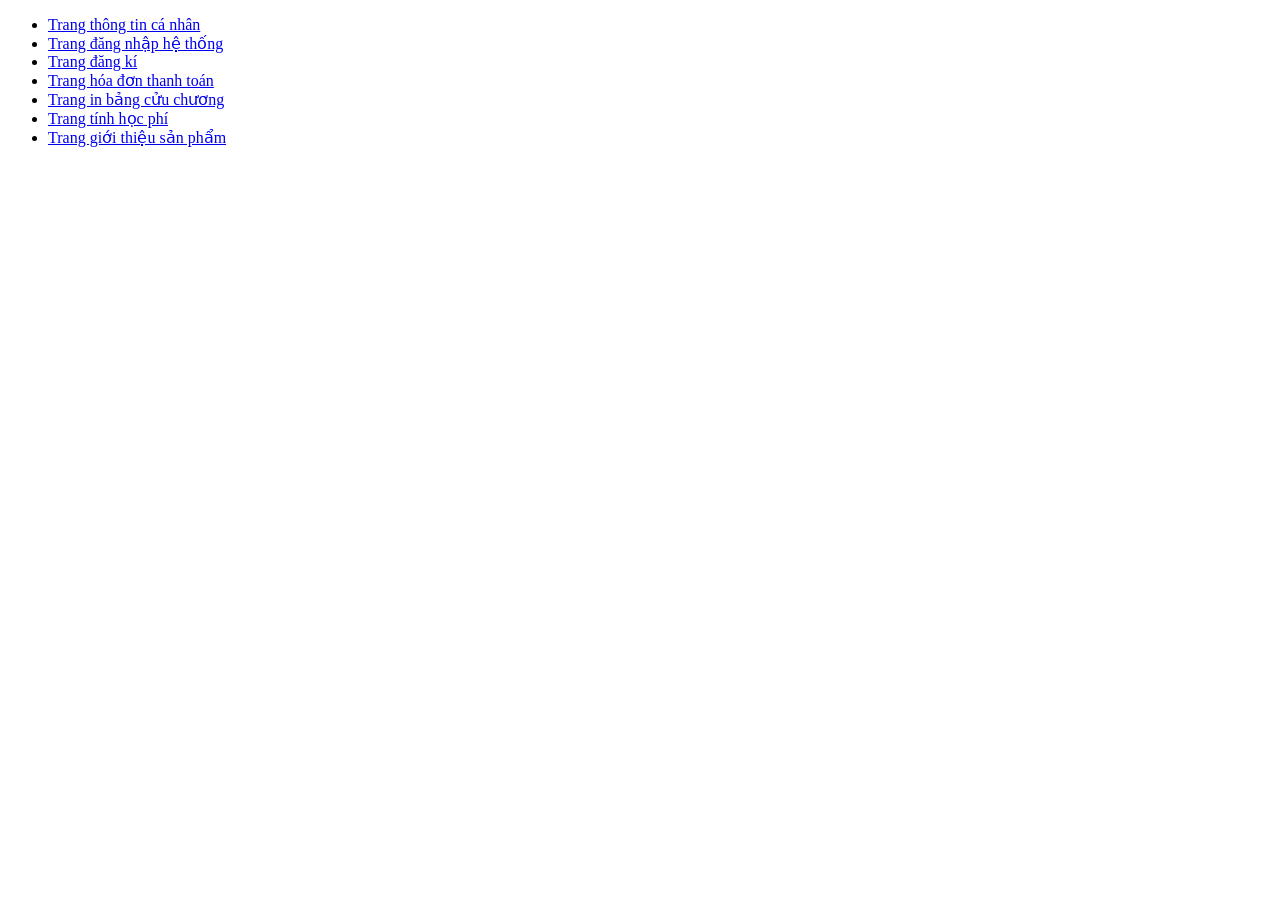
<file: index.html>
﻿<!DOCTYPE html>
<html lang = "vi">
<head>
	<title>Thiết kế web với HTML</title>
	<meta charset = "utf - 8">
</head>
<body>
	<ul>
		<li>
			<a href = "html/page1.html">Trang thông tin cá nhân</a>
		</li>
		<li>
			<a href = "html/page2.html">Trang đăng nhập hệ thống</a>
		</li>
		<li>
			<a href = "html/page3.html">Trang đăng kí</a>
		</li>
		<li>
			<a href = "html/page4.html">Trang hóa đơn thanh toán</a>
		</li>
		<li>
			<a href = "html/page5.html">Trang in bảng cửu chương</a>
		</li>
		<li>
			<a href = "html/page6.html">Trang tính học phí</a>
		</li>
		<li>
			<a href = "html/page7.html">Trang giới thiệu sản phẩm</a>
		</li>
	</ul>
</body>
</html>
</file>
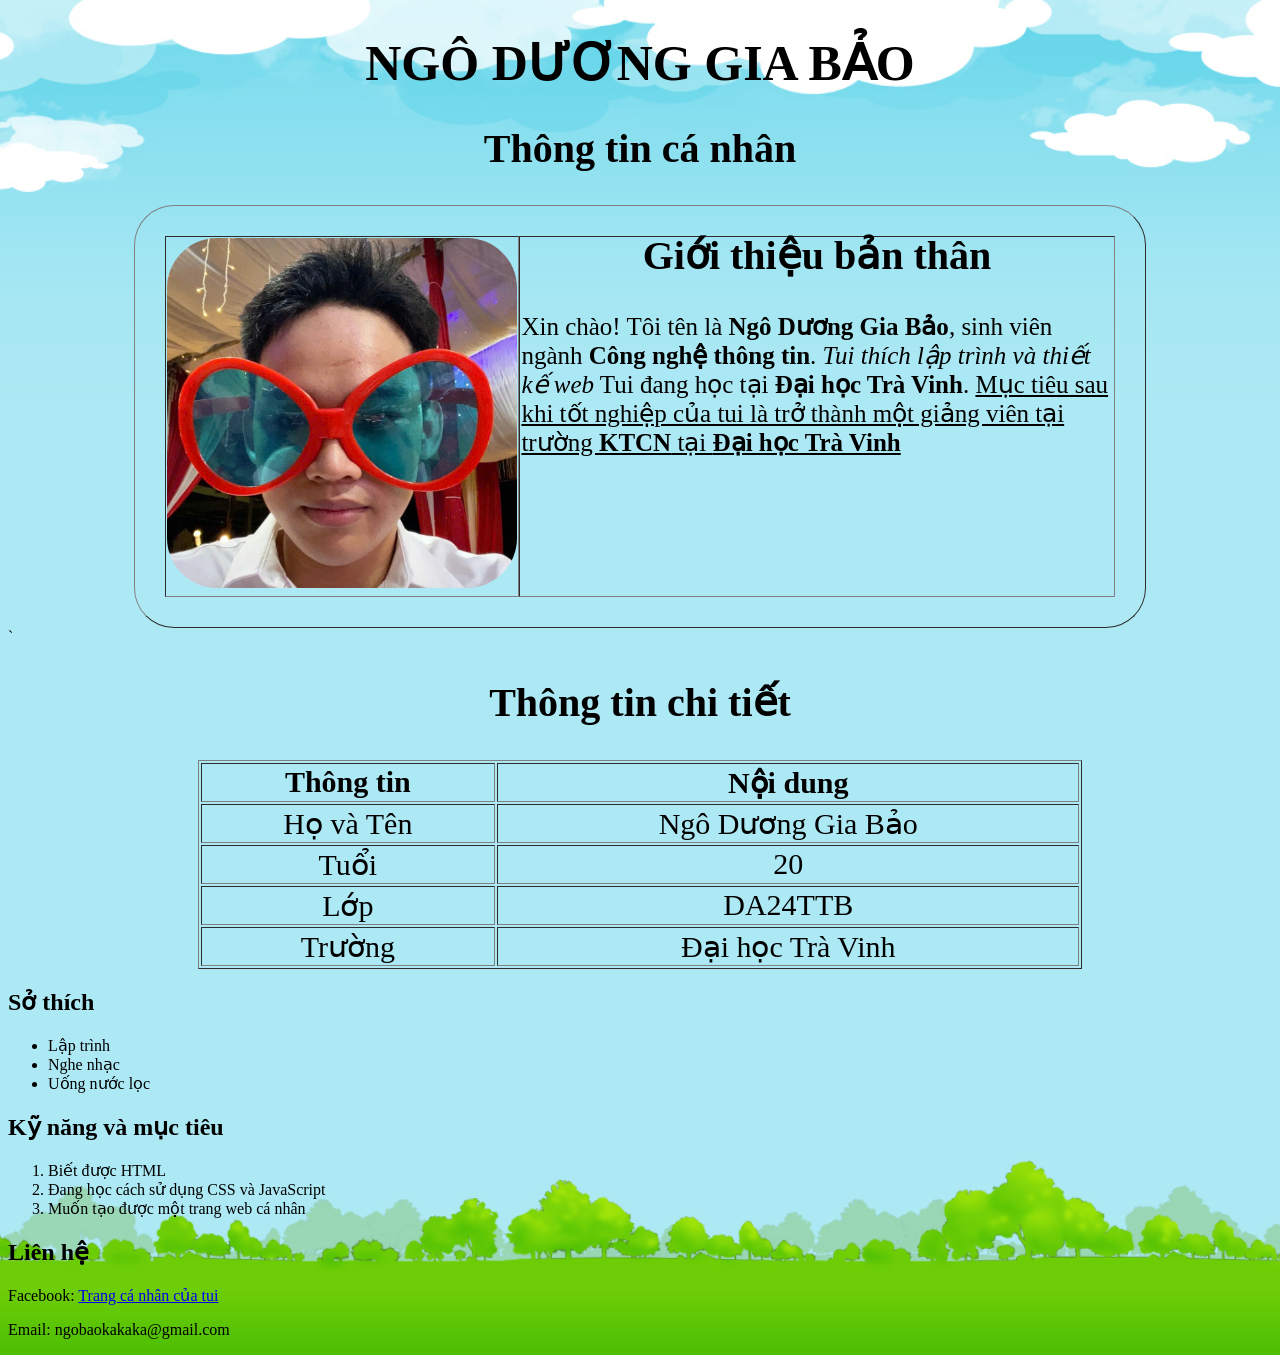
<file: html/page1.html>
﻿<!DOCTYPE html>
<html lang = "vi">
	<head>
		<title>Trang web giới thiệu bản thân</title>
			<meta charset = "utf - 8">
			<link rel = "stylesheet" href = "../css/style1.css">
			<link href="https://fonts.googleapis.com/css2?family=Poppins&display=swap" rel="stylesheet">
	</head>
	<body>
		<h1>NGÔ DƯƠNG GIA BẢO</h1>
		<h2 class = h2a>Thông tin cá nhân</h2>
		<table border = "1" cellspacing = "0" width = 100% class = tb1>
		<tr>
			<td wdth = "160" align = "center">
				<img src = "../assets/images/avatar.jpg" width = "150">
			</td>
			<td class = td1>
			<h2 class = h2b>Giới thiệu bản thân</h2>
			<p class = p1>Xin chào! Tôi tên là <b>Ngô Dương Gia Bảo</b>, sinh viên ngành <b>Công nghệ thông tin</b>. <i>Tui thích lập trình và thiết kế web</i>
			Tui đang học tại <b>Đại học Trà Vinh</b>. <u>Mục tiêu sau khi tốt nghiệp của tui là trở thành một giảng viên tại trường <b>KTCN</b> tại <b>Đại học Trà Vinh</b></u></p>
		</tr>
		</table>
`		<h2 class = h2c>Thông tin chi tiết</h2>
		<table border = "1" class = tb2>
			<tr>
				<th>Thông tin</th>
				<th>Nội dung</th>
			</tr>
			<tr>
				<td>Họ và Tên</td>
				<td>Ngô Dương Gia Bảo</td>
			</tr>
			<tr>
				<td>Tuổi</td>
				<td>20</td>
			</tr>
			<tr>
				<td>Lớp</td>
				<td>DA24TTB</td>
			</tr>
			<tr>
				<td>Trường</td>
				<td>Đại học Trà Vinh</td>
			</tr>
		</table>
		<h2>Sở thích</h2>
			<ul>
				<li>Lập trình</li>
				<li>Nghe nhạc</li>
				<li>Uống nước lọc</li>
			</ul>
		<h2>Kỹ năng và mục tiêu</h2>
			<ol>
				<li>Biết được HTML</li>
				<li>Đang học cách sử dụng CSS và JavaScript</li>
				<li>Muốn tạo được một trang web cá nhân</li>
			</ol>
		<h2>Liên hệ</h2>
		<p>Facebook: <a href = "https://www.facebook.com/giabao.ngoduong.1" target="_blank">Trang cá nhân của tui</a></p>
		<p>Email: <a>ngobaokakaka@gmail.com</a></p>
	</body>
</html>
</file>
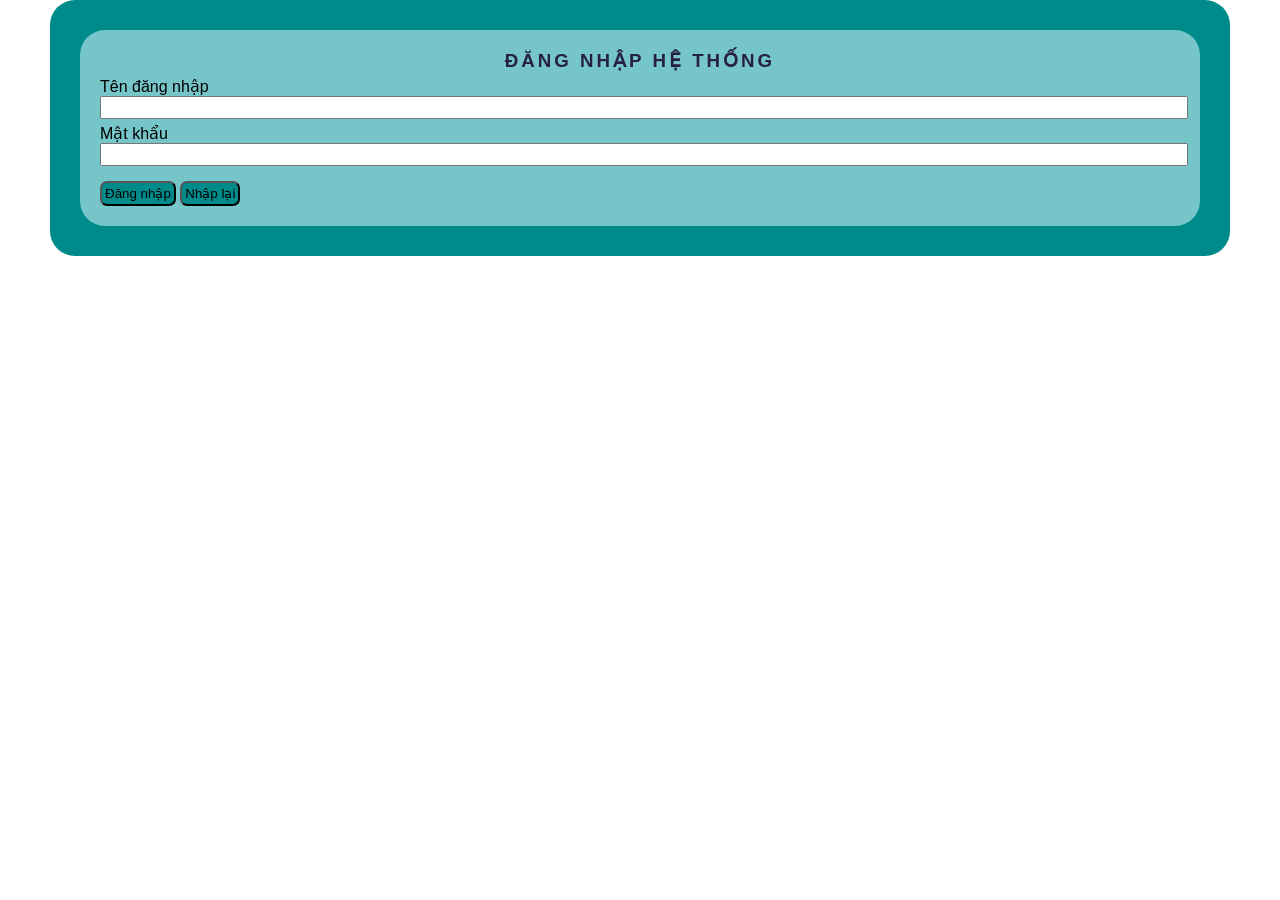
<file: html/page2.html>
﻿<!DOCTYPE html>
<html lang = "vi">
	<head>
		<title>Thiết kế form đăng nhập</title>
			<meta charset = "utf - 8">
			<link rel = "stylesheet" href = "../css/style2.css">
	</head>
	<body>
		<div class = "container">
			<form id = frmLogin>
				<h3 id = "title">Đăng nhập hệ thống</h3>
				<div class = form-group>
					<label for = "txtUsername">Tên đăng nhập</label>
					<input class = "form-control" type = "text" id = "txtUsername" name = "txtUsername">
				</div>
				<div class = "form-group">
					<label for = "txtPassword">Mật khẩu</label>
					<input class = "form-control" type = "text" id = "txtPassword" name = "txtPassword">
				</div>
				<input class = "button" type = "submit" id = "sbLogin" name = "sbLogin" value = "Đăng nhập">
				<input class = "button" type = "reset" id = "sbCancel" name = "sbLogin" value = "Nhập lại">
			</form>
		</div>
	</body>
</html>
</file>
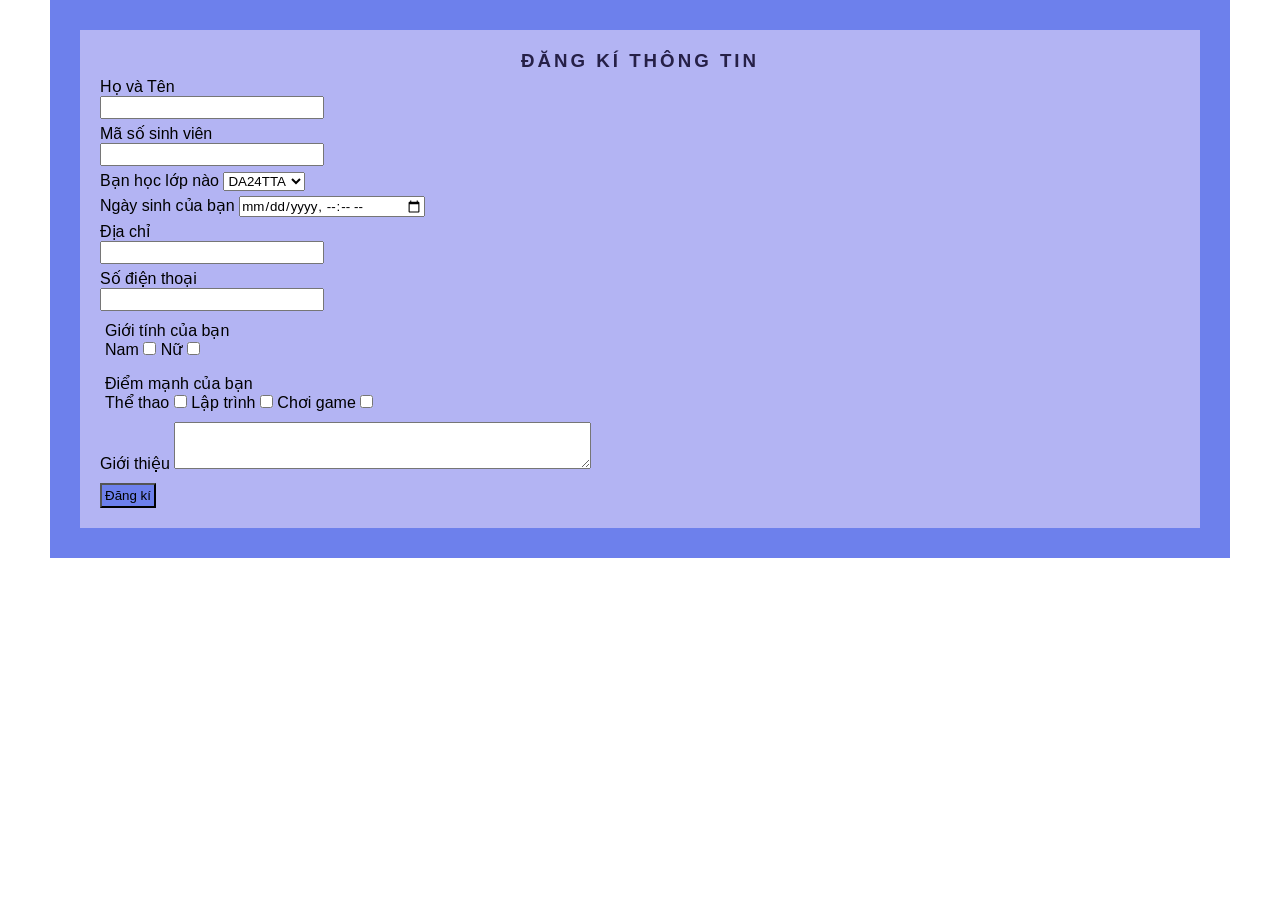
<file: html/page3.html>
﻿<!DOCTYPE html>
<html lang = "vi">
	<head>
		<title>Thiết kế form đăng kí</title>
			<meta charset = "utf - 8">
			<link rel = "stylesheet" href = "../css/style3.css">
	</head>
	<body>
			<div class = "container">
			<form id = frmLogin>
				<h3 id = "title">Đăng kí thông tin</h3>
				<div class = form-group>
					<label for = "txtName">Họ và Tên</label>
					<input class = "form-control" type = "text" id = "txtName" name = "txtName">
				</div>
				<div class = "form-group">
					<label for = "txtId">Mã số sinh viên</label>
					<input class = "form-control" type = "text" id = "txtId" name = "txtId">
				</div>
				<div class = "option-group">
				<label for="classname">Bạn học lớp nào</label>
					<select id="classname" name="classname">
					<option value="DA24TTA">DA24TTA</option>
					<option value="DA24TTB">DA24TTB</option>
					<option value="DA24TTC">DA24TTC</option>
					<option value="DA24TTD">DA24TTD</option>
					</select>
				</div>
				<div class = "option-group">
					<label for="NgaySinh">Ngày sinh của bạn</label>
					<input type="datetime-local" id="NgaySinh" name="NgaySinh">
				</div>
				<div class = form-group>
					<label for = "txtaddress">Địa chỉ</label>
					<input class = "form-control" type = "text" id = "txtaddress" name = "txtaddress">
				</div>
				<div class = "form-group">
					<label for = "txtnumber">Số điện thoại</label>
					<input class = "form-control" type = "text" id = "txtnumber" name = "txtnumber">
				</div>
				<div class = "check-group">
					<p>Giới tính của bạn</p>
					<label for="male">Nam</label>
					<input type="checkbox" id="male" name="male" value="value1">
					<label for="female">Nữ</label>
					<input type="checkbox" id="female" name="female" value="value2">
				</div>
				<div class = "check-group">
					<p>Điểm mạnh của bạn</p>
					<label for="option1">Thể thao</label>
					<input type="checkbox" id="option1" name="iption1" value="option1">
					<label for="option2">Lập trình</label>
					<input type="checkbox" id="option2" name="option2" value="option2">
					<label for="option3">Chơi game</label>
					<input type="checkbox" id="option3" name="option3" value="option3">
				</div>
				<div>
					<label for="message">Giới thiệu</label>
					<textarea id="message" name="message" rows="3" cols="50">
							
					</textarea>

				</div>
				<input class = "button" type = "submit" id = "sbLogin" name = "sbLogin" value = "Đăng kí">
			</form>
		</div>
	
	</body>
</html>
</file>
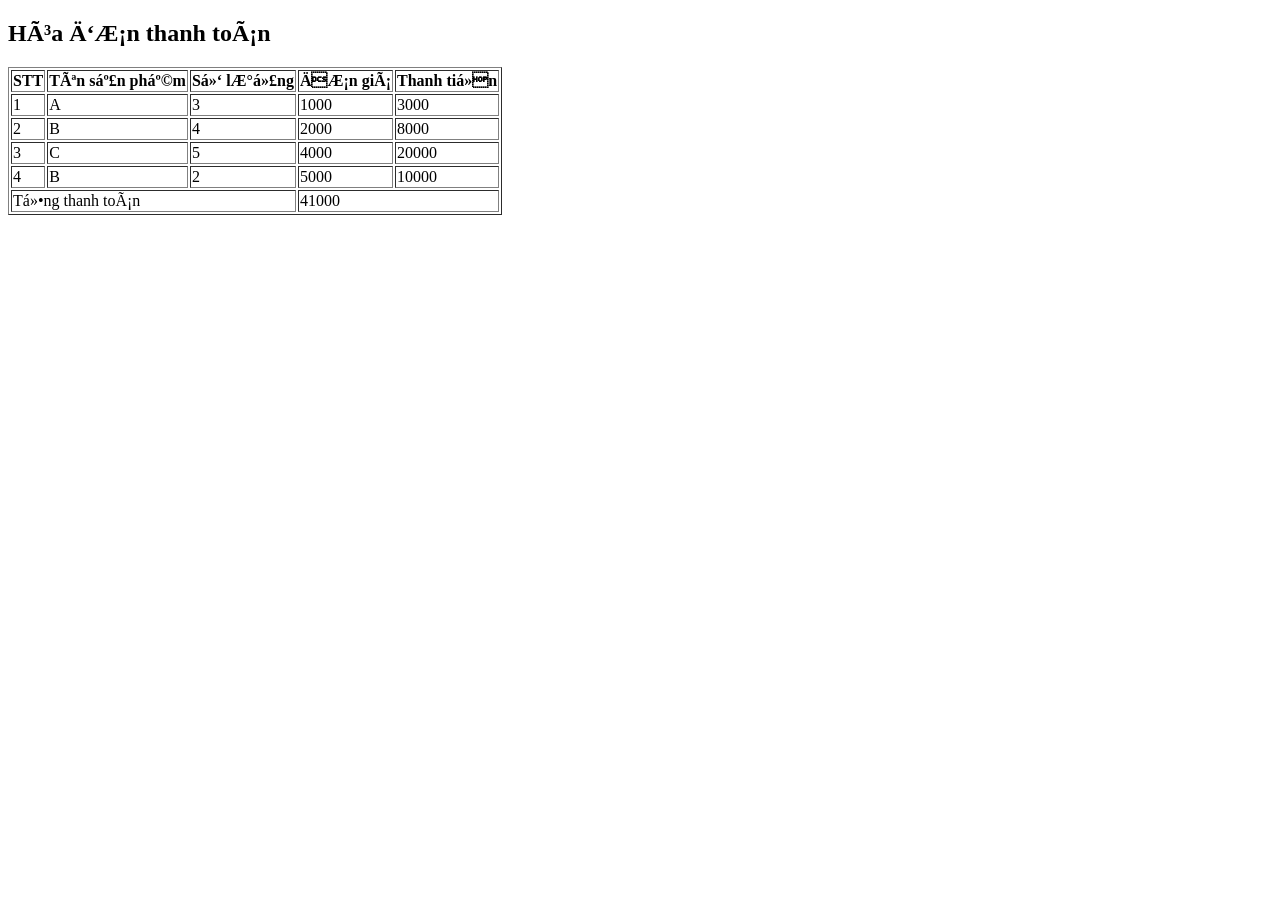
<file: html/page4.html>
<!DOCTYPE html>
<html lang = "vi">
	<head>
		<title>Hóa đơn thanh toán</title>
			<meta charset = "utf - 8">
	</head>
	<body>
		<h2> Hóa đơn thanh toán</h2>
        <table border = "1">
            <tr>
                <th>STT</th>
                <th>Tên sản phẩm</th>
                <th>Số lượng</th>
                <th>Đơn giá</th>
                <th>Thanh tiền</th>
            </tr>
            <tr>
                <td>1</td>
                <td>A</td>
                <td class = "sl">3</td>
                <td class = "dg">1000</td>
                <td class = "tt"></td>
            </tr>
            <tr>
                <td>2</td>
                <td>B</td>
                <td class = "sl">4</td>
                <td class = "dg">2000</td>
                <td class = "tt"></td>
            </tr>
            <tr>
                <td>3</td>
                <td>C</td>
                <td class = "sl">5</td>
                <td class = "dg">4000</td>
                <td class = "tt"></td>
            </tr>
            <tr>
                <td>4</td>
                <td>B</td>
                <td class = "sl">2</td>
                <td class = "dg">5000</td>
                <td class = "tt"></td>
            </tr>
            <tr>
                <td colspan="3">Tổng thanh toán</td>
                <td id = "tong" colspan="2"></td>
            </tr>
        </table>
        <script>
            const donGia =document.getElementsByClassName("dg");
            const soLuong = document.getElementsByClassName("sl");
            const thanhTien = document.getElementsByClassName("tt");
            let tong = 0;
            for (let i = 0; i < donGia.length; i++){
                thanhTien[i].innerHTML = soLuong[i].innerHTML * donGia[i].innerHTML;
                tong = tong + parseInt(thanhTien[i].innerHTML);
            }
            document.getElementById("tong").innerHTML = tong;
        </script>
	</body>
</html>
</file>
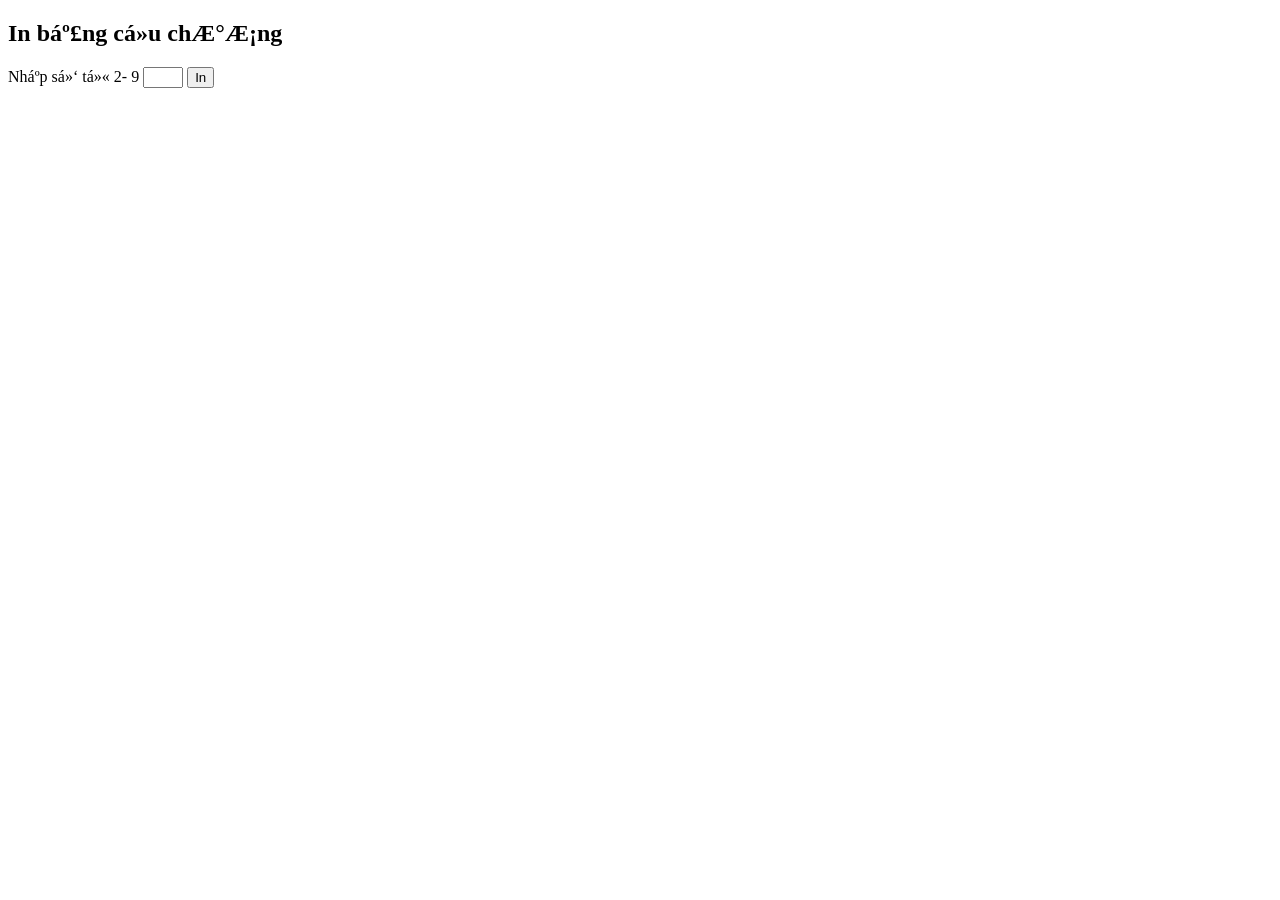
<file: html/page5.html>
<!DOCTYPE html>
<html lang = "vi">
	<head>
		<title>In bảng cửu chương</title>
			<meta charset = "utf - 8">
	</head>
	<body>
			<form id = frminBCC>
				<h2>In bảng cửu chương</h2>
					<label for = "number">Nhập số từ 2- 9</label>
					<input type = "number" min = "2" max = "9" >
				    <input type = "button" value = "In" onclick="inBCC();">
                    <div id = "kq">
                    </div>
			</form>
            <script>
                function inBCC(){
                    const myForm = document.forms["frminBCC"];
                    const myNumber = myForm.elements[0];
                    let num = parseInt(myNumber.value);
                    let kq = "";
                    for (let i = 1; i <=10; i++){
                        kq += num + " x " + i + " = " + (num*i) + "<br>";
                    }
                    document.getElementById("kq").innerHTML = kq;
                }
            </script>
	</body>
</html>
</file>
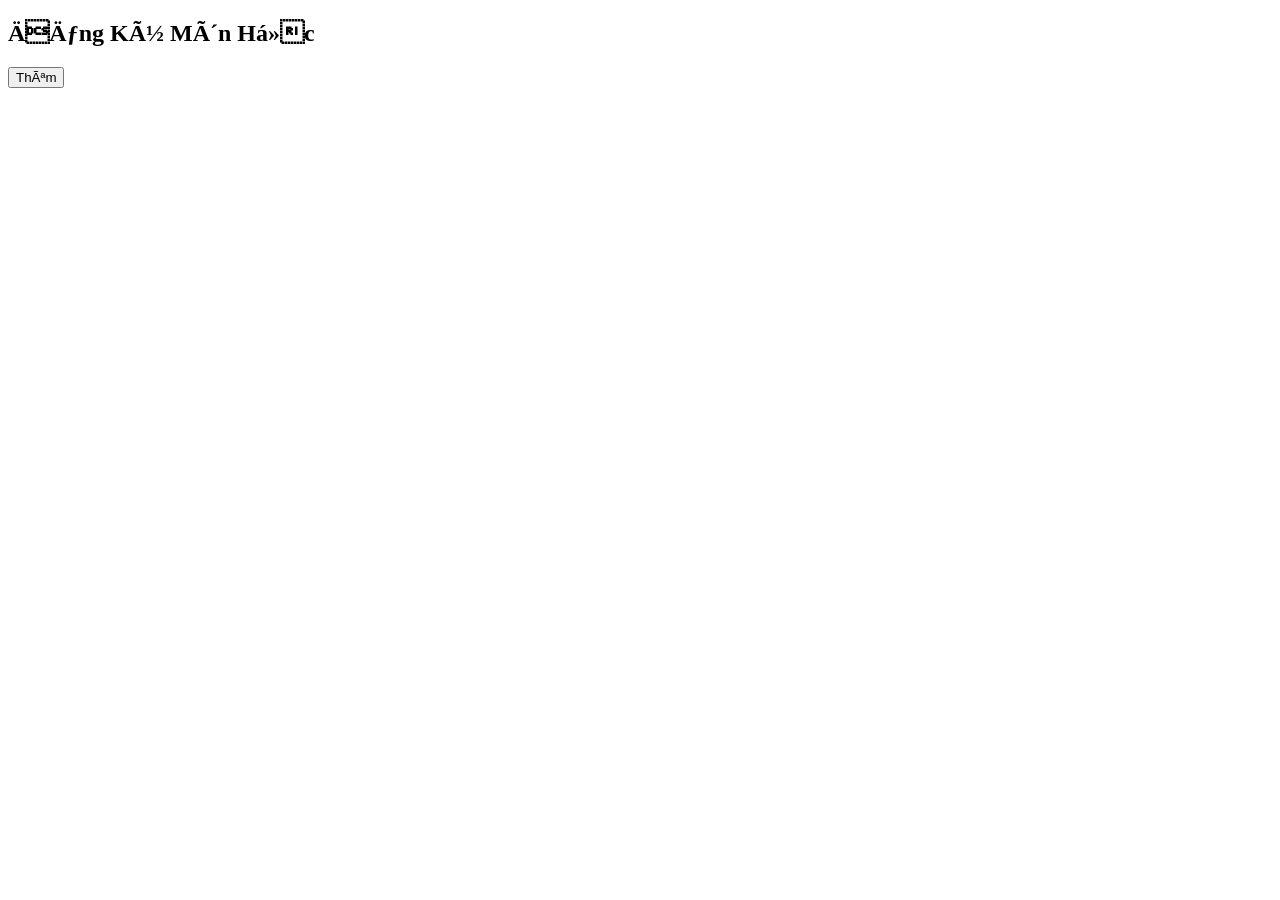
<file: html/page6.html>
<!DOCTYPE html>
<html lang = "vi">
	<head>
		<title>In bảng cửu chương</title>
			<meta charset = "utf - 8">
	</head>
	<body>
    <h2>Đăng Ký Môn Học</h2>
    <div class="container">
        <input type="button" value="Thêm" onclick="addRow()">

        <div id="main"></div>
    </div>

    <script>
        function addRow() {
            const myRow = document.createElement("div");
            myRow.setAttribute("class", "row");

            const label1 = document.createElement("label");
            label1.innerText = "Nhập môn: ";
            const input1 = document.createElement("input");
            input1.type = "text";

            const label2 = document.createElement("label");
            label2.innerText = " Số TC: ";
            const input2 = document.createElement("input");
            input2.type = "number";

            const label3 = document.createElement("label");
            label3.innerText = " Loại: ";
            const select = document.createElement("select");

            const option1 = document.createElement("option");
            option1.value = "500";
            option1.text = "Cơ sở";

            const option2 = document.createElement("option");
            option2.value = "640";
            option2.text = "Chuyên ngành";
            option2.selected = true;

            select.appendChild(option1);
            select.appendChild(option2);

            myRow.appendChild(label1);
            myRow.appendChild(input1);
            myRow.appendChild(label2);
            myRow.appendChild(input2);
            myRow.appendChild(label3);
            myRow.appendChild(select);
            document.getElementById("main").appendChild(myRow);
}
    </script>
</body>

</html>
</file>
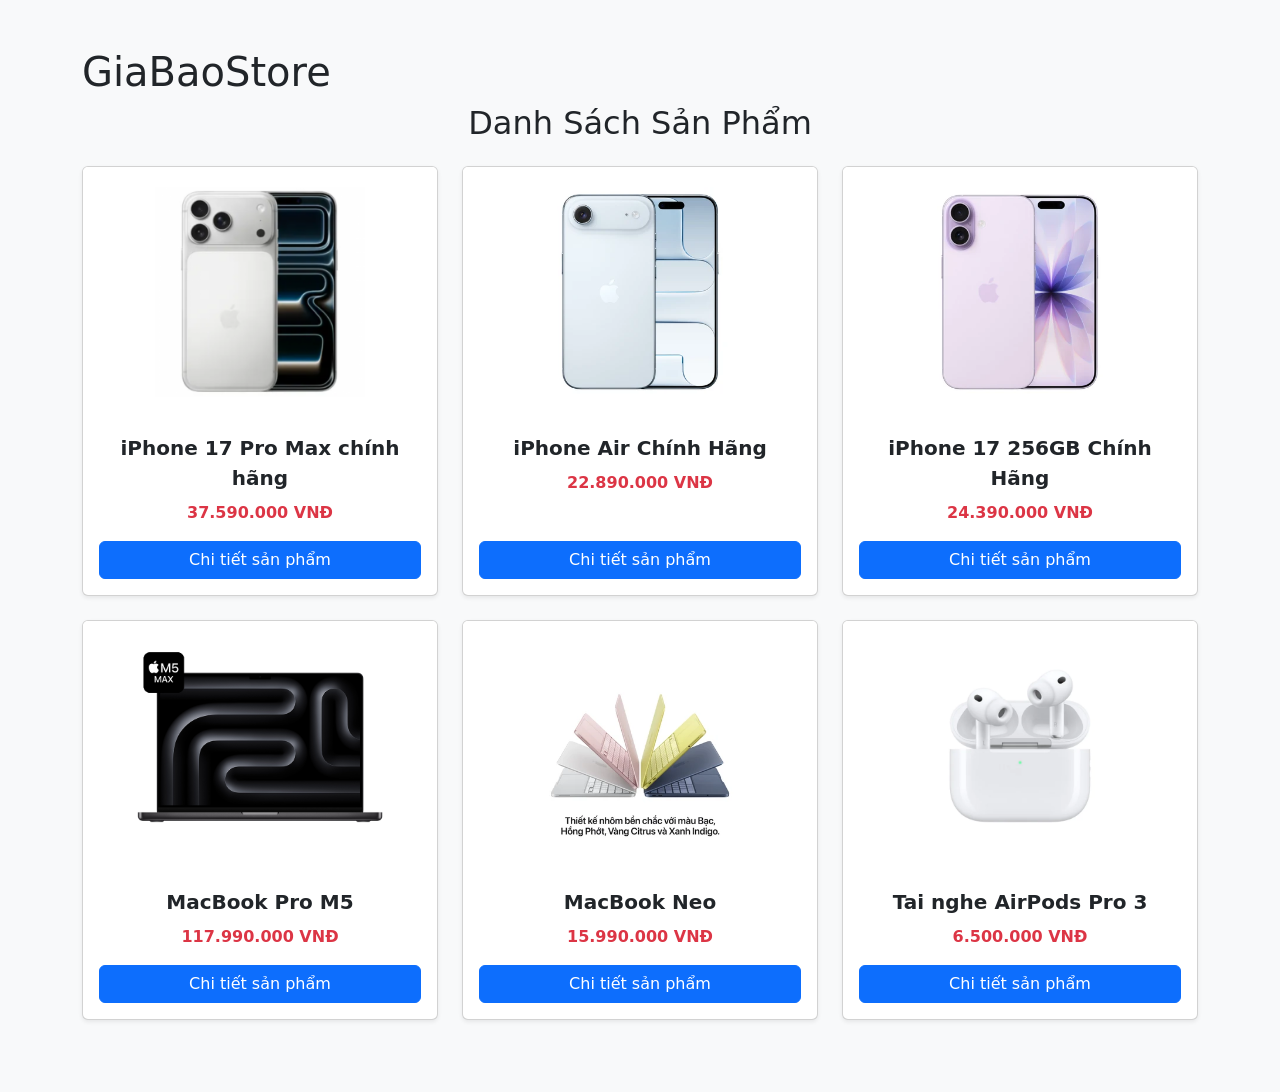
<file: html/page7.html>
<!DOCTYPE html>
<html lang="vi">
<head>
    <meta charset="UTF-8">
    <meta name="viewport" content="width=device-width, initial-scale=1.0">
    <title>Trang Sản Phẩm</title>
    <link href="https://cdn.jsdelivr.net/npm/bootstrap@5.3.0/dist/css/bootstrap.min.css" rel="stylesheet">
    <link rel = "stylesheet" href = "../css/style10.css" >
</head>
<body class="bg-light">
  
    <div class="container py-5">
          <h1>GiaBaoStore</h1>
        <h2 class="text-center mb-4">Danh Sách Sản Phẩm</h2>
        
        <div class="row product-list"></div>
    </div>

    <script src="../js/lib.js"></script>

    <script>
        loadAllProducts();
    </script>
    
    <script src="https://cdn.jsdelivr.net/npm/bootstrap@5.3.0/dist/js/bootstrap.bundle.min.js"></script>
</body>
</html>
</file>
<file: css/style1.css>
﻿body {
  background: url(../assets/images/anhbackground.jpg);
  background-size: cover;
  background-position: center;
}

h1{
	color: black;
	text-align: center;
	font-size: 50px;
}
.h2a{
	color: black;
	font-size: 40px;
	text-align: center;
}
.h2b{
	text-align: center;
	margin-top: -120px;
	font-size: 40px;
}
img{
	width: 350px;
	height: 350px;
	border-radius: 50px;
}
.tb1{
	padding: 30px;
	border-radius: 40px;
	margin: auto;
	width: 80%;
	font-size: 30px;
}
.tb2{
	width: 70%;
	margin: auto;
	font-size: 30px;
	text-align: center;
}
.h2c{
	text-align: center;
	font-size: 40px;
}
.p1{
	font-size: 25px;
}
</file>
<file: css/style2.css>
﻿*{
	margin: 0;
	padding: 0;
	font-family: 'Segoe UI', Tahoma, Geneva, Verdana, sans-serif;
}
div.container{
	background-color: darkcyan;
	margin-left: 50px;
	margin-right: 50px;
	padding: 30px;
	border-radius: 25px;
}
form#frmLogin{
	background-color: rgb(118, 198, 201);
	padding: 20px;
	border-radius: 25px;
}
h3#title{
	text-transform: uppercase;
	letter-spacing: 3px;
	color: rgb(38, 32, 71);
	text-align: center;
}
div.form-group{
	margin-bottom: 5px;
	margin-top: 5px;
}
input.form-control{
	display: block;
	width: 100%;
	padding: 2px;
	
}
input.button{
	background-color: darkcyan;
	padding: 3px;
	color: black;
	margin-top: 10px;
	text-align: center;
	border-radius: 7px;
}
</file>
<file: css/style3.css>
﻿*{
	margin: 0;
	padding: 0;
	font-family: 'Segoe UI', Tahoma, Geneva, Verdana, sans-serif;
}
div.container{
	background-color: rgb(109, 128, 236);
	margin-left: 50px;
	margin-right: 50px;
	padding: 30px;
}
form#frmLogin{
	background-color: rgb(179, 180, 243);
	padding: 20px;
}
h3#title{
	text-transform: uppercase;
	letter-spacing: 3px;
	color: rgb(38, 32, 71);
	text-align: center;
}
div.form-group{
	margin-bottom: 5px;
	margin-top: 5px;
}
input.form-control{
	display: block;
	width: 20%;
	padding: 2px;
}
input.button{
	background-color: rgb(109, 128, 236);
	padding: 3px;
	color: black;
	margin-top: 10px;
	text-align: center;
}
div.option-group{
	margin-bottom: 5px;
	margin-top: 5px;
}
div.check-group{
	margin-bottom: 5px;
	margin-top: 5px;
	padding: 5px;
}
</file>
<file: css/style10.css>
﻿#p-description {
    text-align: justify;
}
.product-item .card-img-top {
    height: 250px;           
    width: 100%;             
    object-fit: contain;   
    padding: 20px;           
    background-color: #fff;  
}
</file>
